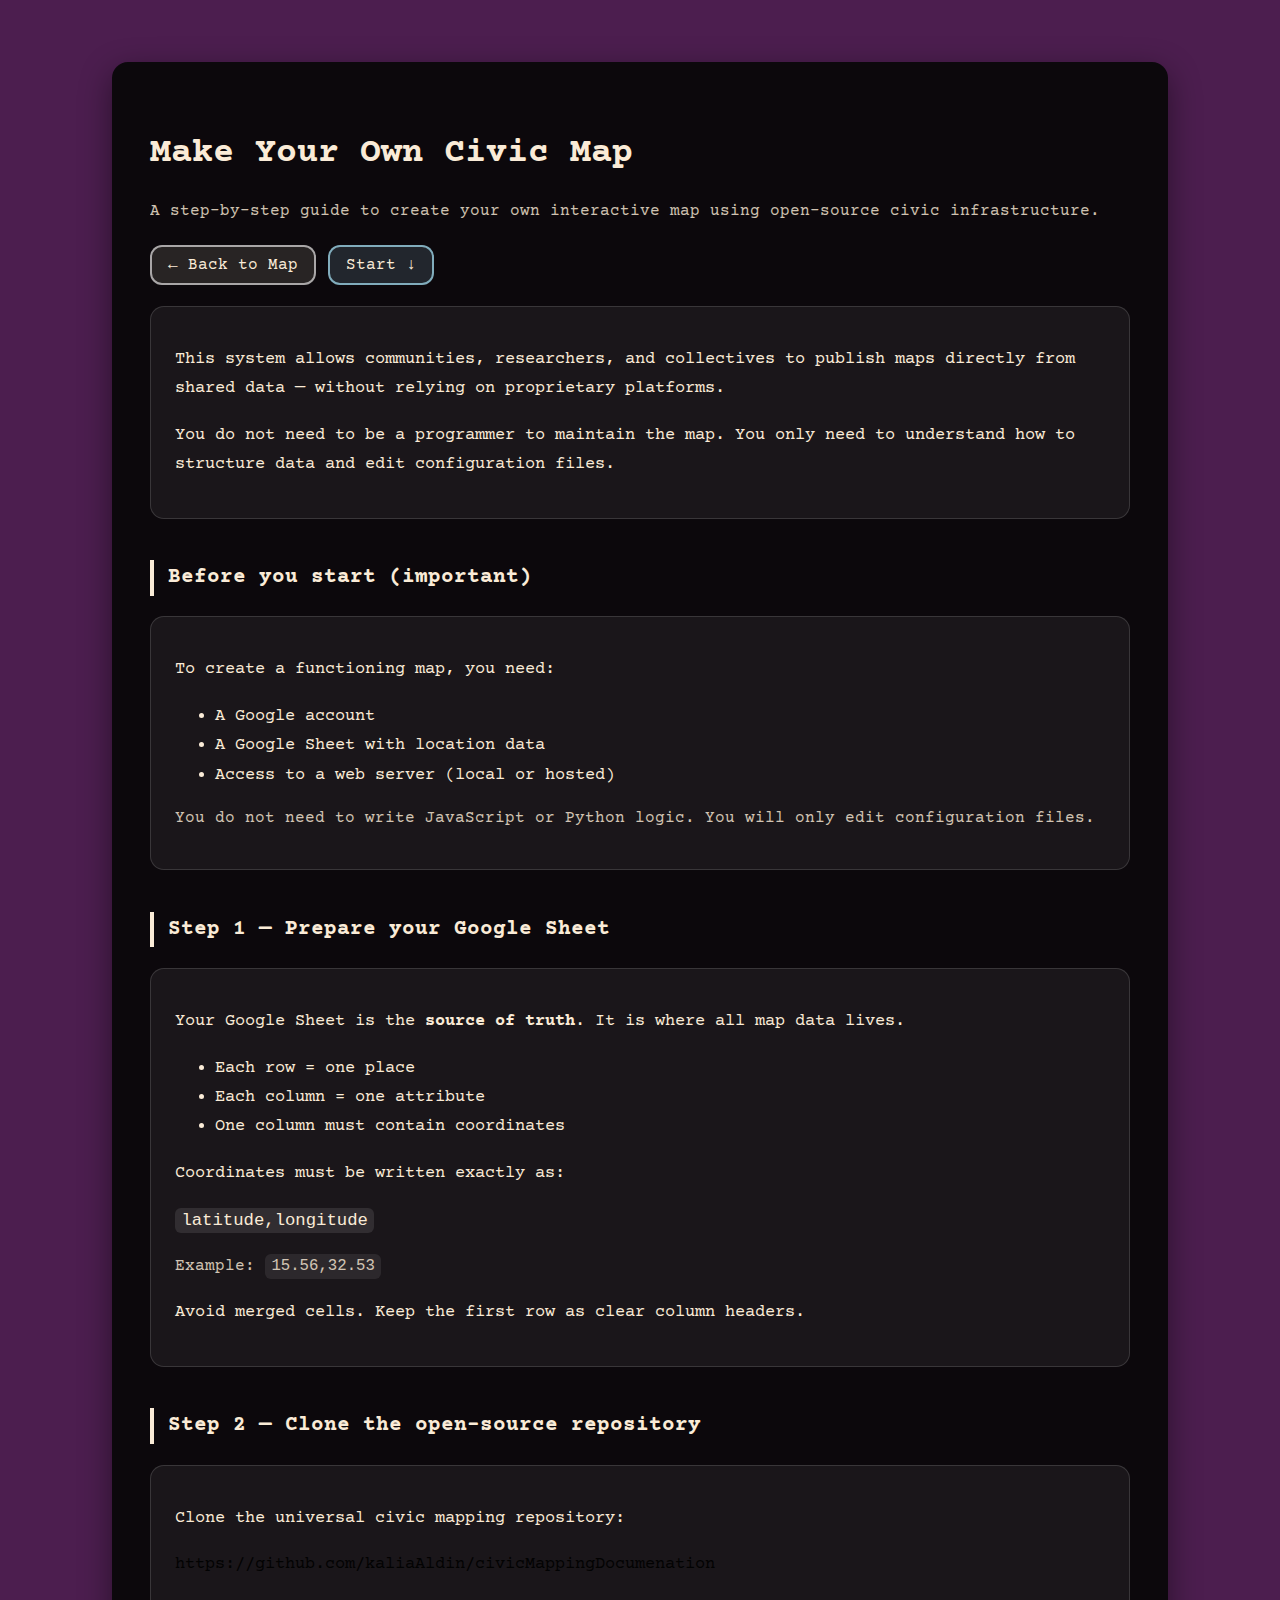
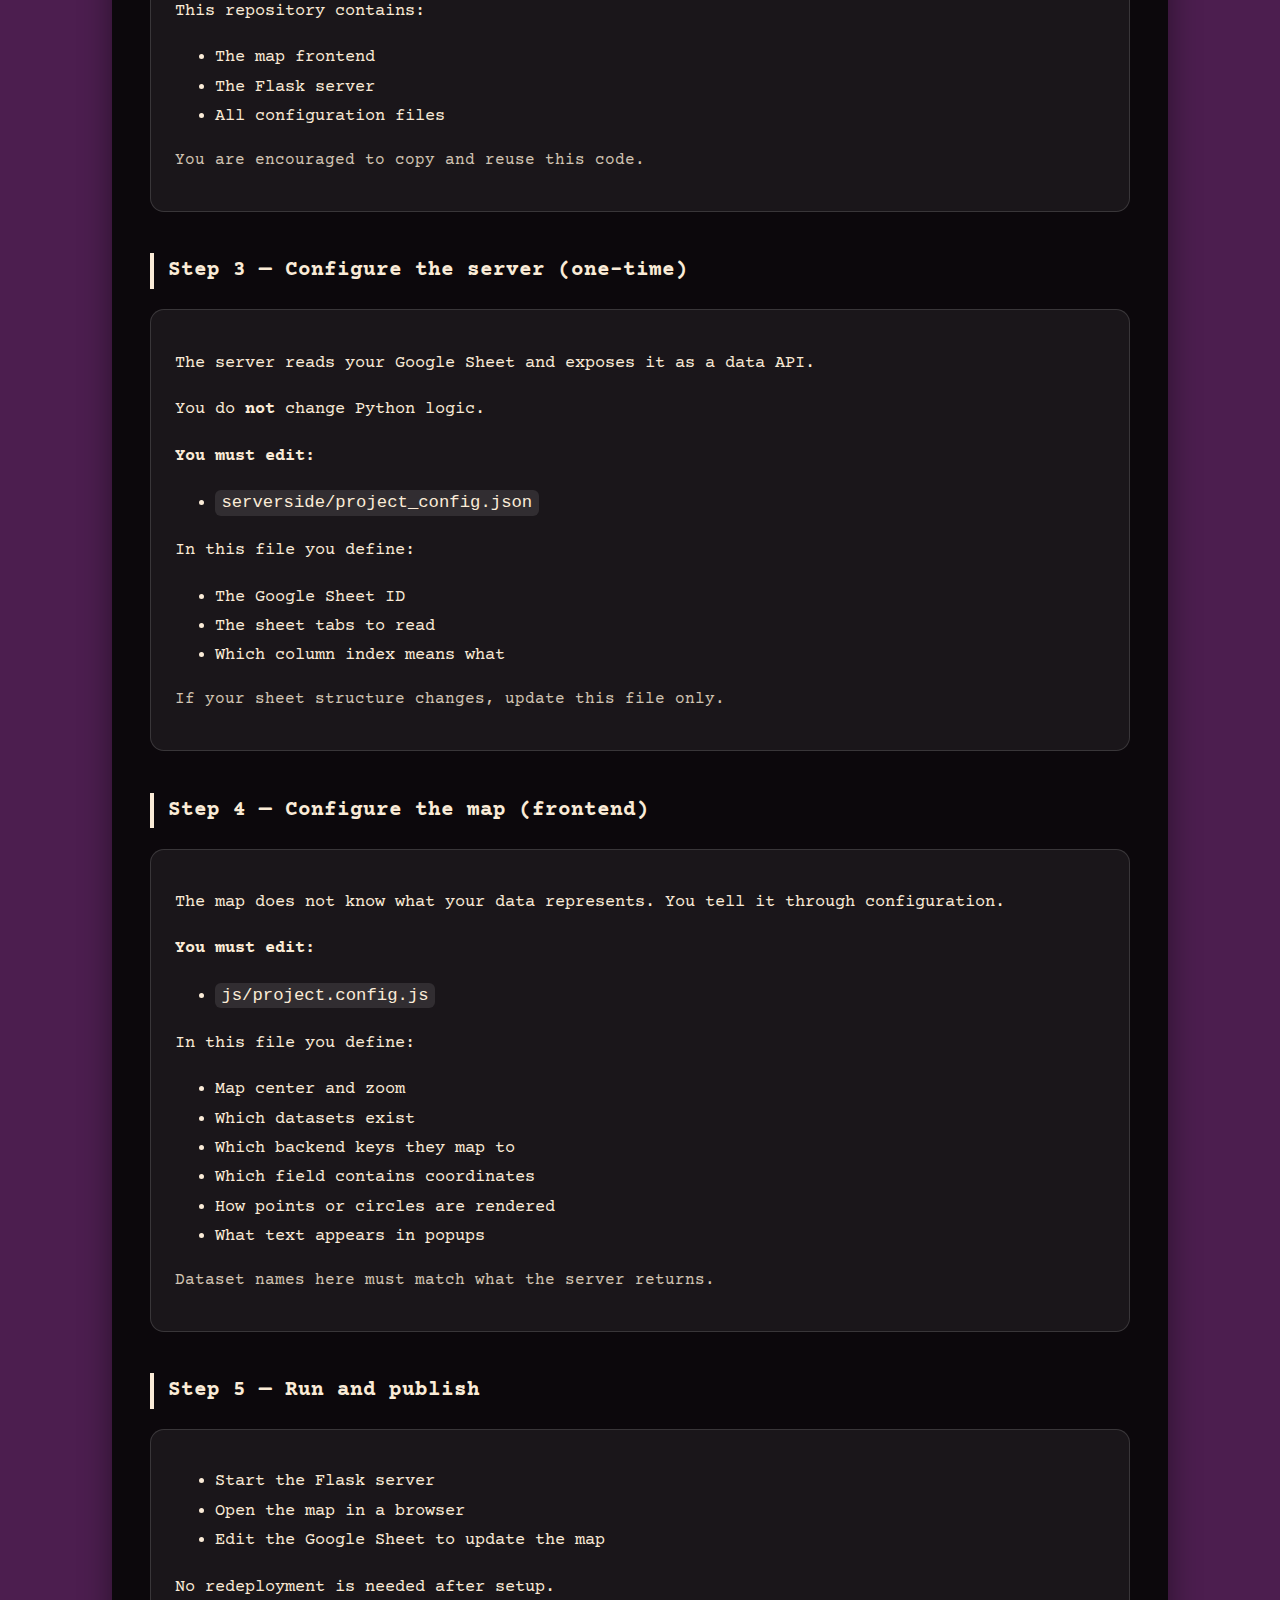
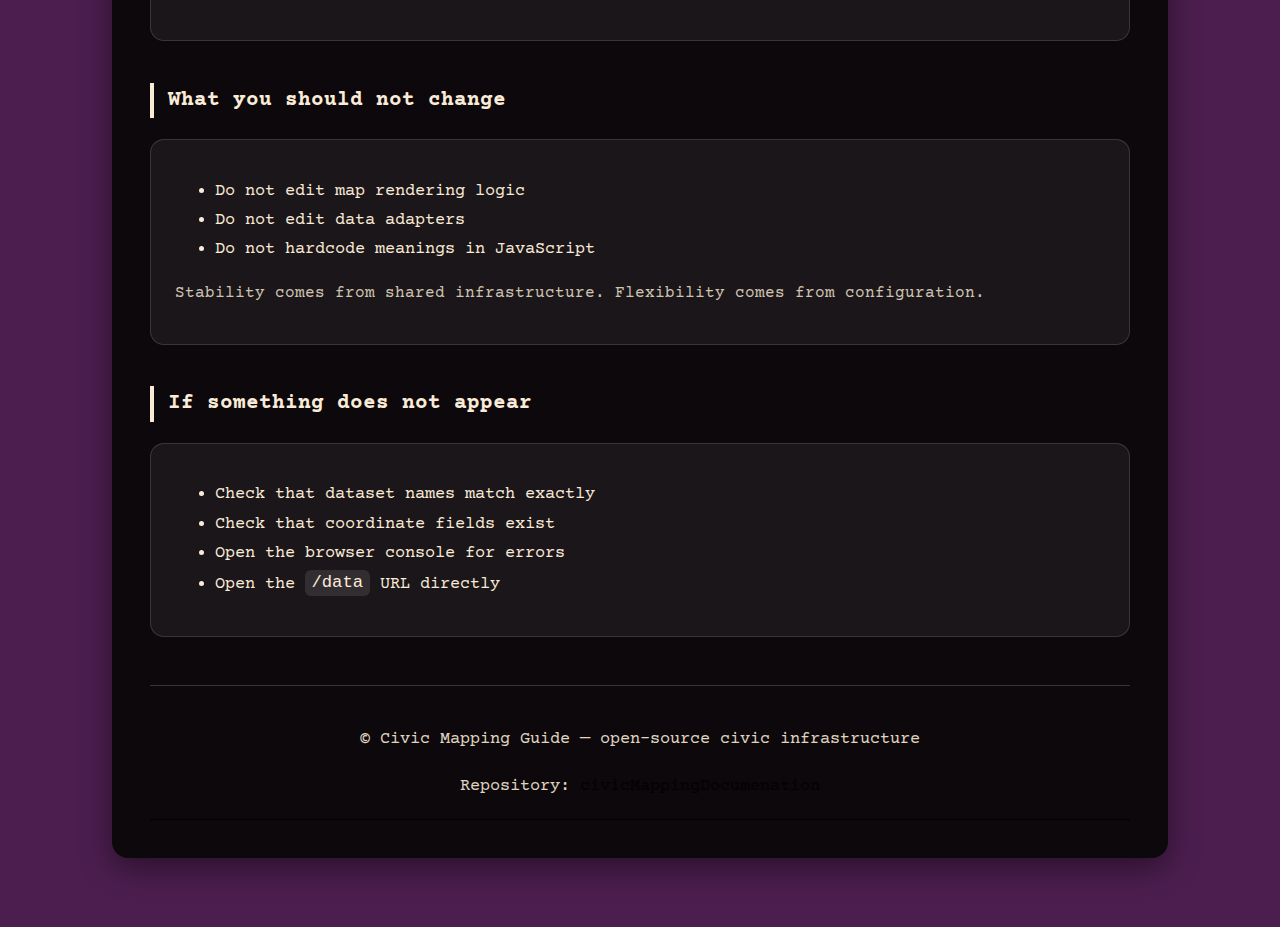
<file: make-your-map.html>
<!DOCTYPE html>
<html lang="en">
<head>
  <meta charset="UTF-8" />
  <meta name="viewport" content="width=device-width, initial-scale=1.0" />
  <title>Make Your Own Civic Map</title>

  <link rel="stylesheet" href="style/style.css" />
  <link href="https://fonts.googleapis.com/css2?family=Courier+Prime&display=swap" rel="stylesheet">

  <style>
    .guide-wrap{
      min-height: 100vh;
      display: flex;
      align-items: flex-start;
      justify-content: center;
      padding: 6vh 4vw;
    }
    .guide{
      width: min(980px, 92vw);
      background-color: rgba(7, 6, 7, 0.92);
      color: antiquewhite;
      padding: 2.4rem;
      border-radius: 16px;
      font-family: "JetBrains Mono", "Courier Prime", monospace;
      line-height: 1.7;
      box-shadow: 0 10px 32px rgba(0,0,0,0.45);
    }
    .guide h1{
      font-size: 2.2rem;
      margin-bottom: 0.4rem;
    }
    .guide h2{
      font-size: 1.3rem;
      margin-top: 2.6rem;
      border-left: 4px solid antiquewhite;
      padding-left: 0.9rem;
    }
    .guide p, .guide li{
      font-size: 1.08rem;
    }
    .guide .muted{
      opacity: 0.82;
      font-size: 0.98rem;
    }
    .guide .card{
      background: rgba(255,255,255,0.06);
      border: 1px solid rgba(255,255,255,0.14);
      border-radius: 14px;
      padding: 1.3rem 1.5rem;
      margin: 1.3rem 0;
    }
    .guide code{
      background: rgba(255,255,255,0.1);
      padding: 0.2rem 0.4rem;
      border-radius: 6px;
    }
    .top-actions{
      display:flex;
      gap: 0.8rem;
      margin-top: 1.2rem;
      flex-wrap: wrap;
    }
    .btn{
      border: 2px solid rgba(255,255,255,0.6);
      background: rgba(250,235,215,0.12);
      color: antiquewhite;
      padding: 0.55rem 1rem;
      border-radius: 12px;
      cursor: pointer;
      font-family: inherit;
      font-size: 1rem;
    }
    .btn.primary{
      background: rgba(169,229,249,0.14);
      border-color: rgba(169,229,249,0.7);
    }
    footer.guide-footer{
      margin-top: 3rem;
      padding-top: 1.4rem;
      border-top: 1px solid rgba(255,255,255,0.2);
      font-size: 0.95rem;
      opacity: 0.9;
    }
  </style>
</head>

<body class="body">
<div class="guide-wrap">
<main class="guide">

<h1>Make Your Own Civic Map</h1>
<p class="muted">
A step-by-step guide to create your own interactive map using open-source civic infrastructure.
</p>

<div class="top-actions">
  <button class="btn" onclick="window.location.href='index.html'">← Back to Map</button>
  <button class="btn primary" onclick="document.getElementById('start').scrollIntoView({behavior:'smooth'})">
    Start ↓
  </button>
</div>

<div class="card">
<p>
This system allows communities, researchers, and collectives to publish maps
directly from shared data — without relying on proprietary platforms.
</p>
<p>
You do not need to be a programmer to maintain the map.
You only need to understand how to structure data and edit configuration files.
</p>
</div>

<h2 id="start">Before you start (important)</h2>

<div class="card">
<p>
To create a functioning map, you need:
</p>

<ul>
  <li>A Google account</li>
  <li>A Google Sheet with location data</li>
  <li>Access to a web server (local or hosted)</li>
</ul>

<p class="muted">
You do not need to write JavaScript or Python logic.
You will only edit configuration files.
</p>
</div>

<h2>Step 1 — Prepare your Google Sheet</h2>

<div class="card">
<p>
Your Google Sheet is the <strong>source of truth</strong>.
It is where all map data lives.
</p>

<ul>
  <li>Each row = one place</li>
  <li>Each column = one attribute</li>
  <li>One column must contain coordinates</li>
</ul>

<p>
Coordinates must be written exactly as:
</p>

<p><code>latitude,longitude</code></p>

<p class="muted">
Example: <code>15.56,32.53</code>
</p>

<p>
Avoid merged cells.
Keep the first row as clear column headers.
</p>
</div>

<h2>Step 2 — Clone the open-source repository</h2>

<div class="card">
<p>
Clone the universal civic mapping repository:
</p>

<p>
<a href="https://github.com/kaliaAldin/civicMappingDocumenation"
   target="_blank" rel="noopener">
https://github.com/kaliaAldin/civicMappingDocumenation
</a>
</p>

<p>
This repository contains:
</p>

<ul>
  <li>The map frontend</li>
  <li>The Flask server</li>
  <li>All configuration files</li>
</ul>

<p class="muted">
You are encouraged to copy and reuse this code.
</p>
</div>

<h2>Step 3 — Configure the server (one-time)</h2>

<div class="card">
<p>
The server reads your Google Sheet and exposes it as a data API.
</p>

<p>
You do <strong>not</strong> change Python logic.
</p>

<p><strong>You must edit:</strong></p>

<ul>
  <li><code>serverside/project_config.json</code></li>
</ul>

<p>
In this file you define:
</p>

<ul>
  <li>The Google Sheet ID</li>
  <li>The sheet tabs to read</li>
  <li>Which column index means what</li>
</ul>

<p class="muted">
If your sheet structure changes, update this file only.
</p>
</div>

<h2>Step 4 — Configure the map (frontend)</h2>

<div class="card">
<p>
The map does not know what your data represents.
You tell it through configuration.
</p>

<p><strong>You must edit:</strong></p>

<ul>
  <li><code>js/project.config.js</code></li>
</ul>

<p>
In this file you define:
</p>

<ul>
  <li>Map center and zoom</li>
  <li>Which datasets exist</li>
  <li>Which backend keys they map to</li>
  <li>Which field contains coordinates</li>
  <li>How points or circles are rendered</li>
  <li>What text appears in popups</li>
</ul>

<p class="muted">
Dataset names here must match what the server returns.
</p>
</div>

<h2>Step 5 — Run and publish</h2>

<div class="card">
<ul>
  <li>Start the Flask server</li>
  <li>Open the map in a browser</li>
  <li>Edit the Google Sheet to update the map</li>
</ul>

<p>
No redeployment is needed after setup.
</p>
</div>

<h2>What you should not change</h2>

<div class="card">
<ul>
  <li>Do not edit map rendering logic</li>
  <li>Do not edit data adapters</li>
  <li>Do not hardcode meanings in JavaScript</li>
</ul>

<p class="muted">
Stability comes from shared infrastructure.
Flexibility comes from configuration.
</p>
</div>

<h2>If something does not appear</h2>

<div class="card">
<ul>
  <li>Check that dataset names match exactly</li>
  <li>Check that coordinate fields exist</li>
  <li>Open the browser console for errors</li>
  <li>Open the <code>/data</code> URL directly</li>
</ul>
</div>

<footer class="guide-footer">
<p>
© Civic Mapping Guide — open-source civic infrastructure
</p>
<p>
Repository:
<a href="https://github.com/kaliaAldin/civicMappingDocumenation" target="_blank">
civicMappingDocumenation
</a>
</p>
</footer>

</main>
</div>
</body>
</html>
</file>
<file: style/style.css>
.body{
    font-family:system-ui, -apple-system, BlinkMacSystemFont, 'Segoe UI', Roboto, Oxygen, Ubuntu, Cantarell, 'Open Sans', 'Helvetica Neue', sans-serif;
    appearance: none; /* Remove default styling in some browsers */
    -webkit-appearance: none; /* Remove default styling in WebKit browsers */
    -moz-appearance: none; /* Remove default styling in Firefox */
    background-color: rgb(76, 30, 79, 1);
}
.intro{
    display: block;
    text-align: justify;
    margin: auto;
    font-size: 40px;
    color:antiquewhite;
    padding: 5%;
    margin-bottom: 5%;
    margin-top: 2%;
    

}

#map{
    position: relative;
    height: 100vh;
    width: 100%;
    border: 3px solid rgb(254, 254, 254);
    margin-left: 0rem;
    margin-top: 0;
    border-radius: 10px;
    
    
    
}
.header{
    position: relative;
    display: flex;
    width: 100%;
    width: 100%;
   
    
    font-size: 40px;
    text-align: right;
    border: 3px solid rgb(255, 255, 255);
    border-radius: 10px;
  margin-bottom: auto;

  
 
    
}

.headerText{
    display: flex;
    justify-content: center;
    align-items: center;
    
    margin-left: auto;
    text-align: right;
    padding-bottom: 2%;
    
    margin-top: 3%;
    color:antiquewhite;
    text-transform: uppercase;
}
.Firstpagelinks {
   font-weight: 800;
}

.mapDispaly{
    display: flex;
    margin-left: auto;
    float: right;
    margin-bottom: 0;
    font-size: 30px;
   align-self:right;
   margin-right: 3%;
   height: 2%;
   background-color: rgb(76, 30, 79, 1);
   border-color: black;
   padding: auto;
   margin-top: 4%;
   border-width: 2px;
   font-weight: 500;
   padding-top: 2px;
   color: antiquewhite;
}


.logo{
    display: inline-block;
    justify-content: flex-start;
    
    width: 14rem;
    height: 7rem;
    padding-right: 0;
    margin-right: auto;
    margin-top: 2%;
padding: 0;
object-fit:cover;
vertical-align: bottom;
display: none;

}
    
.container{


vertical-align: top;   
text-align:left;
  
padding:0rem;
padding-top: 1vh;
padding-left: 0rem;
padding-right: 0rem;
margin-bottom: 0;
display: none;


font-family:system-ui, -apple-system, BlinkMacSystemFont, 'Segoe UI', Roboto, Oxygen, Ubuntu, Cantarell, 'Open Sans', 'Helvetica Neue', sans-serif;
}

.buttons {
    position: absolute; /* Ensure buttons are positioned relative to the map container */
    top: 40%; /* Adjust the top distance as needed */
    left: 30px; /* Adjust the left distance as needed */
    z-index: 1000; /* Ensure buttons are above the map */
    display: flex; /* Use flexbox for alignment if needed */
    flex-direction: column; /* Stack buttons vertically */
    gap: 10px; /* Add space between buttons */
    width: 25%;
   
}
.hos{

padding-left: 1rem;
padding-right: 1rem;

margin-bottom: 1%;
font-size:  1.5rem;
text-transform: uppercase;
border: 3px solid rgb(9, 9, 9);

font-family:system-ui, -apple-system, BlinkMacSystemFont, 'Segoe UI', Roboto, Oxygen, Ubuntu, Cantarell, 'Open Sans', 'Helvetica Neue', sans-serif;
transition: 1s;
background-color: antiquewhite;
border-radius: 10px;
width: 50vh;
}
.hos:hover, .hos:active{
    background-color: rgba(91, 89, 229, 0.904);
    color: white;
    border: 3px solid black;
    box-shadow: 4px 4px rgba(44, 41, 219, 0.904);
    transition: 1s;
}


.ER{

width: 50vh;
padding-left: 1rem;
padding-right: 0;
border: none;
margin: top 0;;
margin-bottom: 1%;
font-size: 1.2rem;
text-align: center;
text-transform: uppercase;
transition:1s;
background-color: antiquewhite;
border: 3px solid rgb(9, 9, 9);
font-family:system-ui, -apple-system, BlinkMacSystemFont, 'Segoe UI', Roboto, Oxygen, Ubuntu, Cantarell, 'Open Sans', 'Helvetica Neue', sans-serif;
border-radius: 10px;
}
.ER:hover, .ER:active{
    background-color: rgba(250, 79, 79, 0.888);
    
    color: white;
    border: 3px solid black;
    box-shadow: 4px 4px rgba(219, 41, 41, 0.904);
    transition: 10ms;
}
.Stories{
width: 50vh;
padding-left: 1rem;
padding-right: 0;
border: none;
margin: top 0;;
margin-bottom: 1%;
font-size: 1.2rem;
text-align: center;
text-transform: uppercase;
transition:1s;
background-color: antiquewhite;
border: 3px solid rgb(9, 9, 9);
font-family:system-ui, -apple-system, BlinkMacSystemFont, 'Segoe UI', Roboto, Oxygen, Ubuntu, Cantarell, 'Open Sans', 'Helvetica Neue', sans-serif;
border-radius: 10px;

}
.Stories:hover, .Stories:active{
    background-color: rgb(139, 48, 145);
    
    color: white;
    border: 3px solid black;
    box-shadow: 4px 4px rgba(76, 30, 79, 1);
    transition: 10ms;
}
.mobileDesplay{
    display: none;}

    
.RoomDe{
    padding: 0.2rem;

    background-color: rgba(250, 79, 79, 0.888);;
    color: white !important;
    font-size: 100%;
    border: 1px solid rgb(255, 255, 255);
    transition: 1s;
    width: 100%;
    opacity: 80%;
    border-radius: 10px;



    font-family:system-ui, -apple-system, BlinkMacSystemFont, 'Segoe UI', Roboto, Oxygen, Ubuntu, Cantarell, 'Open Sans', 'Helvetica Neue', sans-serif;

}
.RoomDe:hover{
    font-size: 20px;
    transition: 0ms;
}
.HosDe{
        padding-left: 0.5rem;

    background-color: rgba(76, 30, 79, 0.904);
    color: white;
    font-size: 20px;
    width: 100%;
    opacity: 80%;
    border: 3px solid rgb(255, 255, 255);
    font-family:system-ui, -apple-system, BlinkMacSystemFont, 'Segoe UI', Roboto, Oxygen, Ubuntu, Cantarell, 'Open Sans', 'Helvetica Neue', sans-serif;

}
.HosDe:hover{
    font-size: 1.5rem;
    transition: 60ms;

}



#hospitalDropdown{
    
    position: relative;
    display: block;
    background-color:rgba(76, 30, 79, 0.904);
    font-size: 20px;
    border-radius: 10px ;
    color: white;
    font-family:system-ui, -apple-system, BlinkMacSystemFont, 'Segoe UI', Roboto, Oxygen, Ubuntu, Cantarell, 'Open Sans', 'Helvetica Neue', sans-serif;
    border-color: white;
    transition:1s;
}  
a{ color:rgb(2, 2, 2)

}
a:hover{
    color:antiquewhite;
}



.hosClasses{
 color: srgb(255, 255, 255);    
 font-size: larger;
border-color: white;}



#roomDropdown{
    position: relative;
    display: block;
    background-color:  rgba(250, 79, 79, 0.888);
    font-size: 100%;
    color: white;
    font-family:system-ui, -apple-system, BlinkMacSystemFont, 'Segoe UI', Roboto, Oxygen, Ubuntu, Cantarell, 'Open Sans', 'Helvetica Neue', sans-serif;
    border-color: white;
    margin-top: 0;
    font-size: 20px;
    border-radius: 10px;
    margin-left: 8px;
    margin-bottom: 5px;
}
.videos .leaflet-popup-content-wrapper{
    width: 600px;
}
.leaflet-popup-content-wrapper{
    font-family: system-ui, -apple-system, BlinkMacSystemFont, 'Segoe UI', Roboto, Oxygen, Ubuntu, Cantarell, 'Open Sans', 'Helvetica Neue', sans-serif;
    font-size: 20px;
    color: rgb(76, 30, 79, 1);
    font-weight: 800;
  background-color: rgba(169, 229, 249, 0.5);
    
}
.leaflet-popup-tip{
    background-color: rgba(169, 229, 249, 0.5);
}

.potsClass .leaflet-popup-content-wrapper{
    background-color: rgba(250, 126, 97, 0.5);
   
  
    
}

.potsClass .leaflet-popup-tip{
    background-color:rgba(250, 126, 97, 0.5) ;
}
.childrenCenterPopUp .leaflet-popup-content-wrapper{
    background-color: rgba(245, 217, 146, 0.5);
  
}
.childrenCenterPopUp .leaflet-popup-tip{
    background-color: rgba(245, 217, 146, 0.5);
}
.clinicPopUp .leaflet-popup-content-wrapper{
background-color: rgba(210, 127, 216, .5);
}
.clinicPopUp .leaflet-popup-tip{
background-color: rgba(210, 127, 216, .5);
}
.comuPopUp .leaflet-popup-content-wrapper{
    background-color: rgba(254, 225, 199, 0.904);
}
.comuPopUp  .leaflet-popup-tip {
    background-color:rgba(254, 225, 199, 0.904) ;
}
.baseErrPopUp .leaflet-popup-content-wrapper{
    background-color: rgba(246, 174, 194, 0.9);
}
.baseErrPopUp .leaflet-popup-tip{
    background-color: rgba(246, 174, 194, 0.9);
}
.womenBreakPopup .leaflet-popup-content-wrapper{
    background-color: rgb(75, 205, 241, 0.9);
    
}
.womenBreakPopup .leaflet-popup-tip{
    background-color: rgba(75, 205, 241, 1);
}
.pobulationPopup .leaflet-popup-content-wrapper{
    background-color:rgba(104, 172, 103, 0.9);
}
.pobulationPopup .leaflet-popup-tip{
    background-color: rgba(104, 172, 103, 0.9);
}
.womenCoopPopup .leaflet-popup-content-wrapper{
    background-color: rgba(62, 84, 207, 0.9);
    color: blanchedalmond;
}
 .imageFrame{
    border: 5px solid rgb(76, 30, 79, 1); /* Red border */
    border-radius: 10px;      /* Rounded corners */
    box-shadow: 0 4px 8px rgb(76, 30, 79, 1); /* Optional shadow */
    
 }
  
footer {
    
    border: 0.1rem #000 solid;
    border-left: 0;
    border-right:0;
    text-align: center;
    font-size: 1.5vw; 
    height:auto;
   
    margin-top: auto;
   
    background-color:none;
    margin-bottom: 0%;
}

.cells {
    display: inline-block;
    border-right: 0.5vh #000 solid;
    
    text-align: center;
    color: rgba(244, 244, 244, 0.904);
    
    padding: 0.2vw 0.2vw;
    margin: 0.2vw;
    font-family:system-ui, -apple-system, BlinkMacSystemFont, 'Segoe UI', Roboto, Oxygen, Ubuntu, Cantarell, 'Open Sans', 'Helvetica Neue', sans-serif;
    
   
  
}

p:last-child {
  border-right:0;
}

a { text-decoration: none;}
@media only screen 
and (min-device-width : 200px) 
and (max-device-width : 812px) { .container{
    display: none;
    margin-top: 0;
    

}
.body{
    width: 98%;
}
.buttons{
    display: flex;
    flex-flow: column;
    top: 40%;
    font-size: 70%;
    width: 50%;
    gap: 0;
}
.mapDispaly{
    display: inline;
    margin-left: 10%;
   margin-right: 10%;
   margin-bottom: 3px;
   border-radius: 5px;
    
  
}
.header{
    display: flex;
    flex-flow: column;
    width: 100%;
    border-radius: 25px;
    padding: 3px;
    font-size: 32px;

}
.headerText{
    margin-left: 0%;
    margin-top: 0%;
    text-align: center;
   
}
.intro{
    font-size: 100%;
}

.logo{
  display: none;}
.hos span{
    display: none;
}
.hos::after {
    content: "HOSPITALS";
    font-size: 15px;
    font-weight: 600;
   
    margin: 0;
}
.hos{
    width: 50%;
    padding: 1px;
    padding-top: 0;
    text-align: center;
    margin-top: 0px;
    opacity: 80%;
}
.ER span{
    display: none;
}
.ER::after{
    content: "ERR";
    font-size: 15px;
    font-weight: 600;
   
    margin: 0;

}
.ER{
    width: 50%;
    padding: 1px;
    padding-top: 0;
    text-align: center;
    margin-top: 0px;
    opacity: 80%;
}
.Stories{
    display: none;
}

.RoomDe{
    display: none;

}
.HosDe{
    display: none;

}
#roomDropdown{
  
    font-size: 14px;
    width: 50%;
    margin-left: 0;
  
}
#hospitalDropdown{
    
    font-size: 14px;
} 
.leaflet-popup-content-wrapper{
    font-size: 14px;
    text-align: center;
}



footer {
    
    border: 0.1rem #000 solid;
    border-left: 0;
    border-right: 0;
    text-align: center;
    font-size: 14px; 
    height:auto;
   
    margin-top: 0.5vh;
   
    background-color:none;
    margin-right: 1.2vh;
}

.cells {
    display: flex;
    border-right: none;
    
    text-align: center;
    color: antiquewhite;
    
    padding: 0vw 0.2vw;
    margin: 0.5vw;
    
   
  
}



}
</file>
